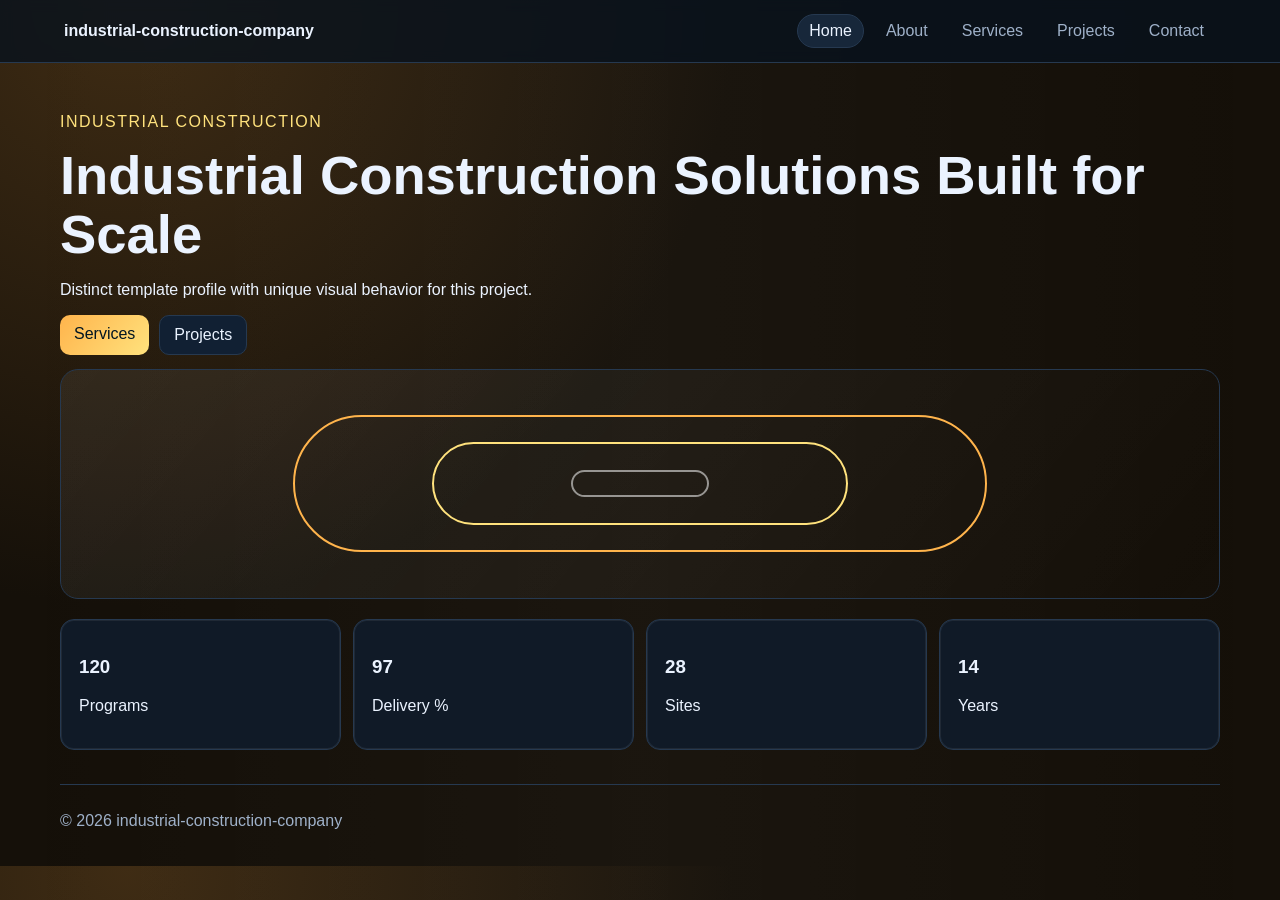
<file: index.html>
﻿<!doctype html><html lang="en"><head><meta charset="utf-8"><meta name="viewport" content="width=device-width,initial-scale=1"><title>industrial-construction-company | index.html</title><link rel="stylesheet" href="css/styles.css"></head><body class="nav-pill card-edge hero-stack motif-beam btn-solid"><div class="bg"></div><header><a class="logo" href="index.html">industrial-construction-company</a><nav><a href="index.html" class="active">Home</a><a href="about.html">About</a><a href="services.html">Services</a><a href="projects.html">Projects</a><a href="contact.html">Contact</a></nav></header><main>        <section class="hero reveal"><div><p class="kicker">Industrial Construction</p><h1>Industrial Construction Solutions Built for Scale</h1><p>Distinct template profile with unique visual behavior for this project.</p><div class="actions"><a class="btn primary" href="services.html">Services</a><a class="btn" href="projects.html">Projects</a></div></div><div class="hero-visual"><span></span><span></span><span></span></div></section>
        <section class="stats reveal"><article class="card"><h3 data-counter="120">0</h3><p>Programs</p></article><article class="card"><h3 data-counter="97">0</h3><p>Delivery %</p></article><article class="card"><h3 data-counter="28">0</h3><p>Sites</p></article><article class="card"><h3 data-counter="14">0</h3><p>Years</p></article></section></main><footer><p>&copy; 2026 industrial-construction-company</p></footer><script src="js/script.js"></script></body></html>
</file>
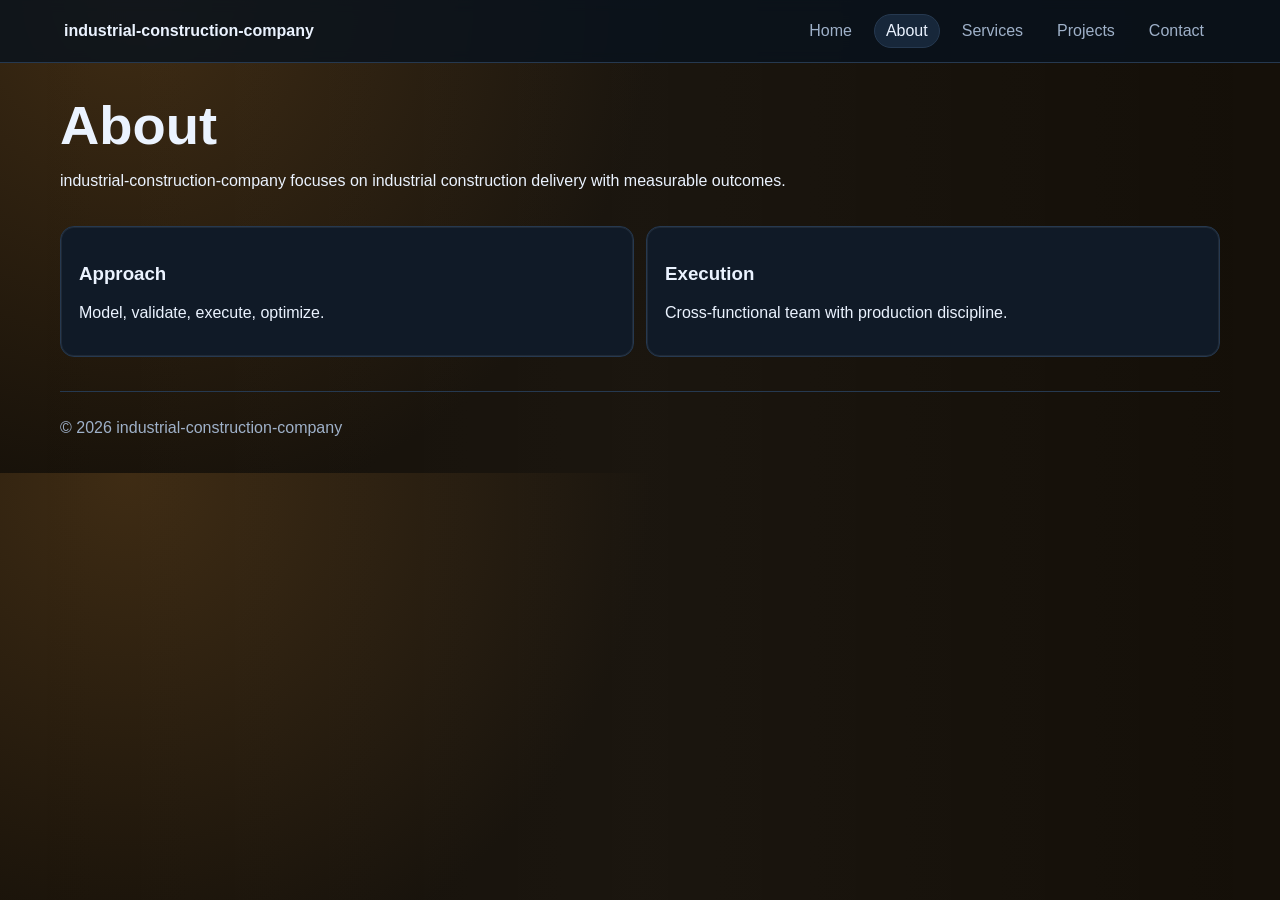
<file: about.html>
﻿<!doctype html><html lang="en"><head><meta charset="utf-8"><meta name="viewport" content="width=device-width,initial-scale=1"><title>industrial-construction-company | about.html</title><link rel="stylesheet" href="css/styles.css"></head><body class="nav-pill card-edge hero-stack motif-beam btn-solid"><div class="bg"></div><header><a class="logo" href="index.html">industrial-construction-company</a><nav><a href="index.html">Home</a><a href="about.html" class="active">About</a><a href="services.html">Services</a><a href="projects.html">Projects</a><a href="contact.html">Contact</a></nav></header><main>        <section class="head reveal"><h1>About</h1><p>industrial-construction-company focuses on industrial construction delivery with measurable outcomes.</p></section>
        <section class="cols reveal"><article class="card"><h3>Approach</h3><p>Model, validate, execute, optimize.</p></article><article class="card"><h3>Execution</h3><p>Cross-functional team with production discipline.</p></article></section></main><footer><p>&copy; 2026 industrial-construction-company</p></footer><script src="js/script.js"></script></body></html>
</file>
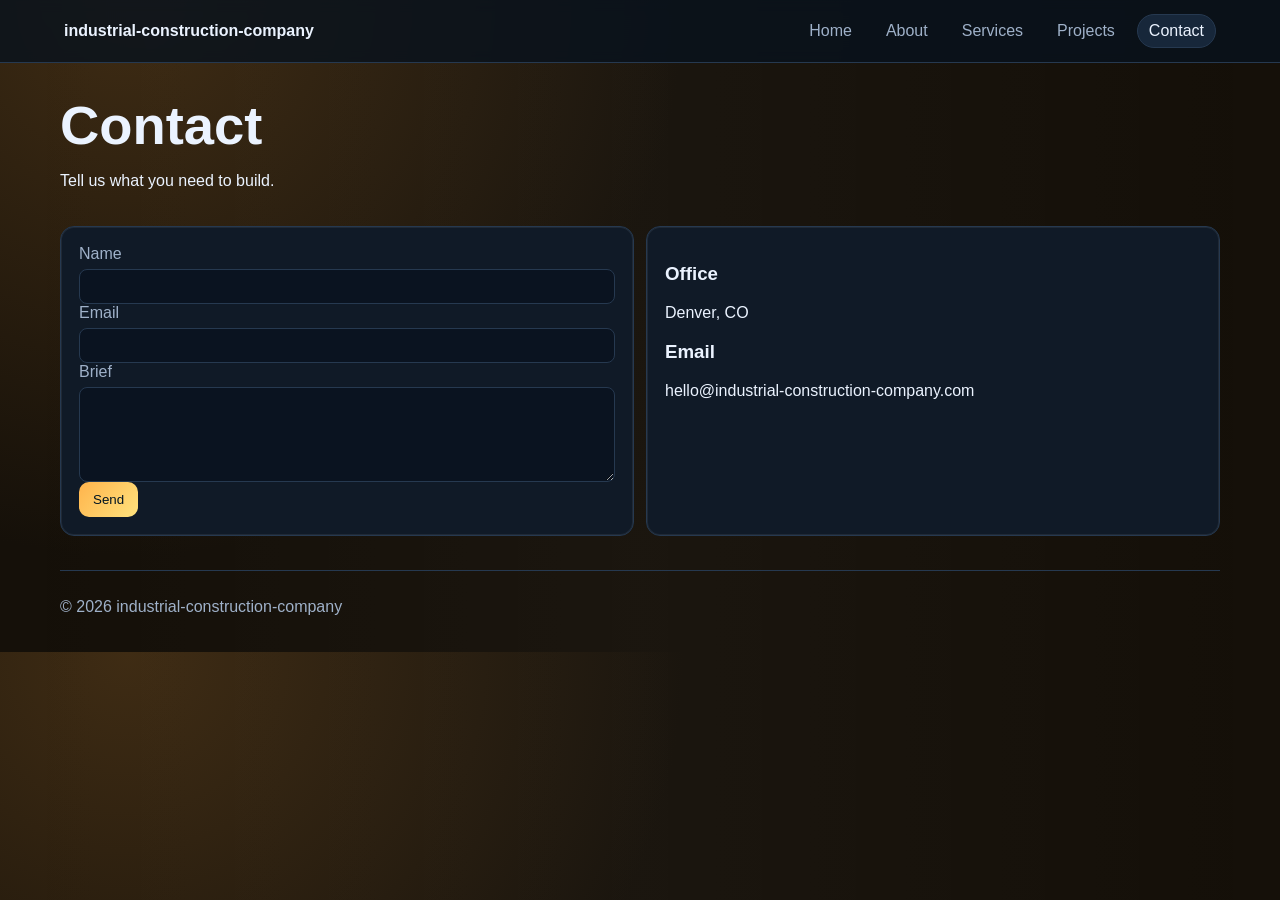
<file: contact.html>
﻿<!doctype html><html lang="en"><head><meta charset="utf-8"><meta name="viewport" content="width=device-width,initial-scale=1"><title>industrial-construction-company | contact.html</title><link rel="stylesheet" href="css/styles.css"></head><body class="nav-pill card-edge hero-stack motif-beam btn-solid"><div class="bg"></div><header><a class="logo" href="index.html">industrial-construction-company</a><nav><a href="index.html">Home</a><a href="about.html">About</a><a href="services.html">Services</a><a href="projects.html">Projects</a><a href="contact.html" class="active">Contact</a></nav></header><main>        <section class="head reveal"><h1>Contact</h1><p>Tell us what you need to build.</p></section>
        <section class="cols reveal"><form class="card" onsubmit="event.preventDefault();this.reset();alert('Message received.');"><label>Name<input required></label><label>Email<input type="email" required></label><label>Brief<textarea rows="5" required></textarea></label><button class="btn primary" type="submit">Send</button></form><article class="card"><h3>Office</h3><p>Denver, CO</p><h3>Email</h3><p>hello@industrial-construction-company.com</p></article></section></main><footer><p>&copy; 2026 industrial-construction-company</p></footer><script src="js/script.js"></script></body></html>
</file>
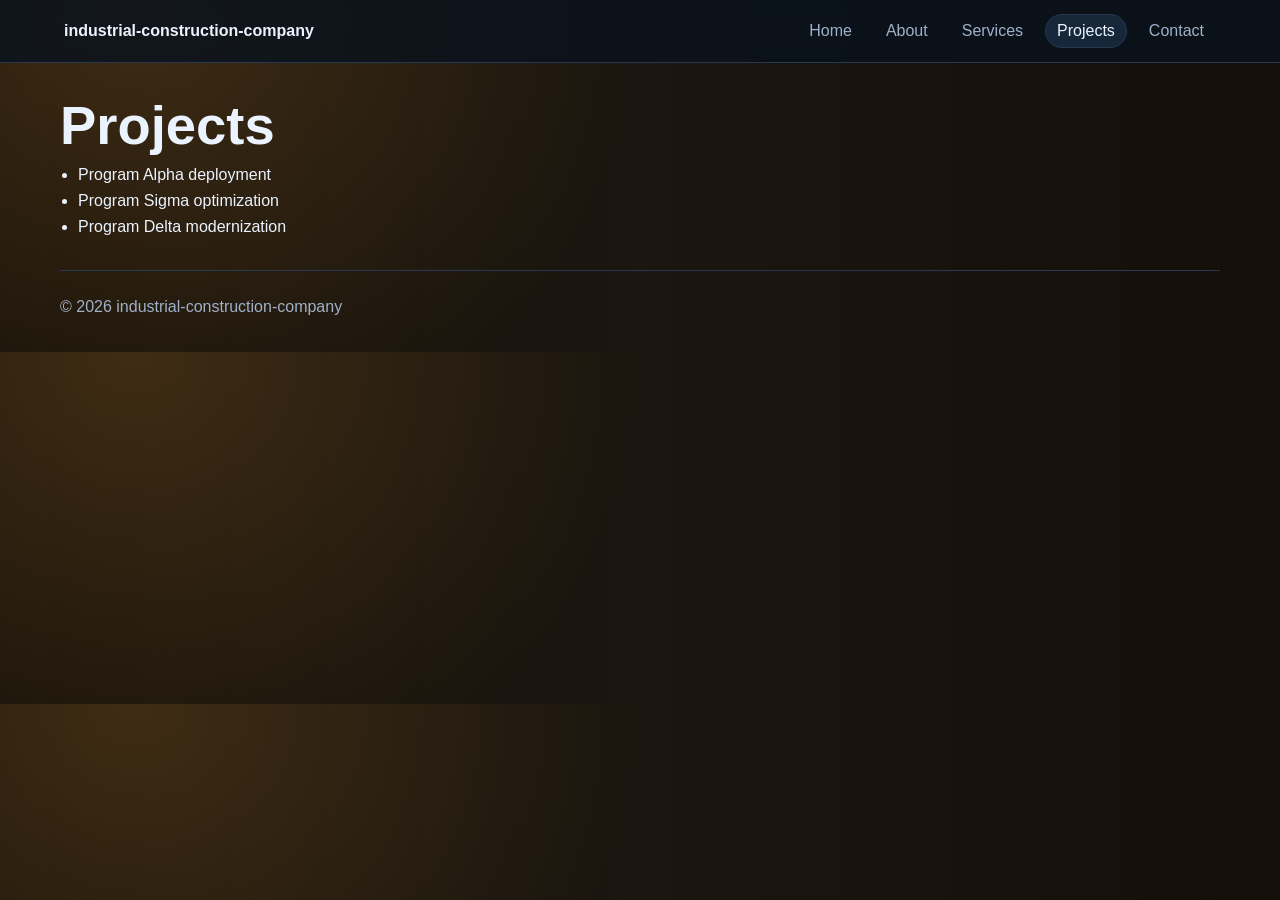
<file: projects.html>
﻿<!doctype html><html lang="en"><head><meta charset="utf-8"><meta name="viewport" content="width=device-width,initial-scale=1"><title>industrial-construction-company | projects.html</title><link rel="stylesheet" href="css/styles.css"></head><body class="nav-pill card-edge hero-stack motif-beam btn-solid"><div class="bg"></div><header><a class="logo" href="index.html">industrial-construction-company</a><nav><a href="index.html">Home</a><a href="about.html">About</a><a href="services.html">Services</a><a href="projects.html" class="active">Projects</a><a href="contact.html">Contact</a></nav></header><main>        <section class="head reveal"><h1>Projects</h1><ul class="list"><li>Program Alpha deployment</li>
            <li>Program Sigma optimization</li>
            <li>Program Delta modernization</li></ul></section></main><footer><p>&copy; 2026 industrial-construction-company</p></footer><script src="js/script.js"></script></body></html>
</file>
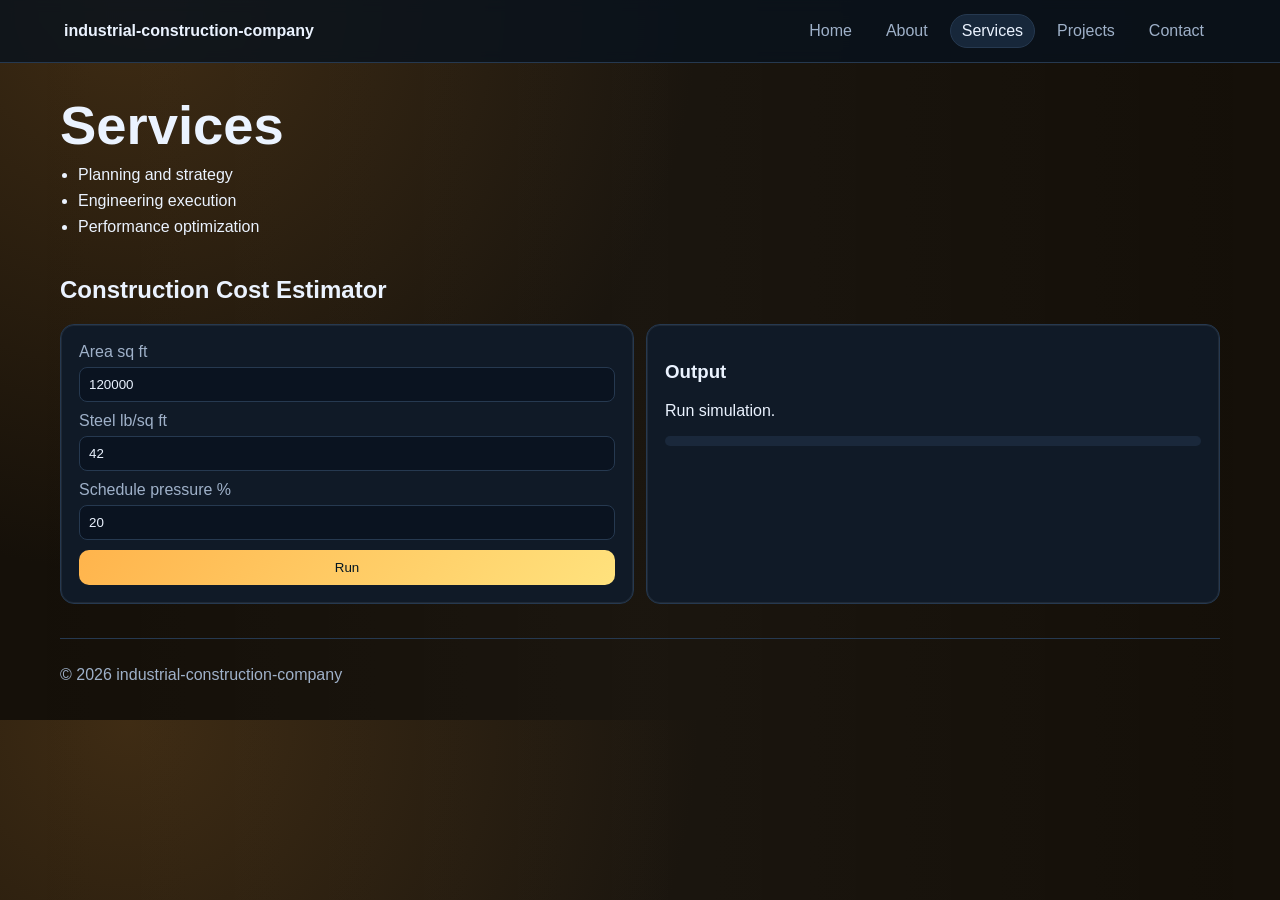
<file: services.html>
﻿<!doctype html><html lang="en"><head><meta charset="utf-8"><meta name="viewport" content="width=device-width,initial-scale=1"><title>industrial-construction-company | services.html</title><link rel="stylesheet" href="css/styles.css"></head><body class="nav-pill card-edge hero-stack motif-beam btn-solid"><div class="bg"></div><header><a class="logo" href="index.html">industrial-construction-company</a><nav><a href="index.html">Home</a><a href="about.html">About</a><a href="services.html" class="active">Services</a><a href="projects.html">Projects</a><a href="contact.html">Contact</a></nav></header><main>        <section class="head reveal"><h1>Services</h1><ul class="list"><li>Planning and strategy</li>
            <li>Engineering execution</li>
            <li>Performance optimization</li></ul></section>
        <section id="tool-root" class="tool reveal">
            <h2>Construction Cost Estimator</h2>
            <div class="tool-grid">
                <form id="tool-form" class="card"></form>
                <div class="card"><h3>Output</h3><p id="tool-result">Run simulation.</p><div class="meter"><span id="tool-meter"></span></div></div>
            </div>
        </section></main><footer><p>&copy; 2026 industrial-construction-company</p></footer><script src="js/script.js"></script></body></html>
</file>
<file: css/styles.css>
﻿:root{--a:#ffb44c;--b:#ffe27d;--bg:#151009;--g:#3f2c14;--f:'Tahoma',sans-serif;--t:#ebf3ff;--m:#9fb1c9;--l:#263950}*{box-sizing:border-box}html{scroll-behavior:smooth}body{margin:0;font-family:var(--f);color:var(--t);background:radial-gradient(circle at 10% 0%,var(--g),var(--bg) 42%),var(--bg)}.bg{position:fixed;inset:0;opacity:.2;pointer-events:none;z-index:-1}
body.motif-rings .bg{background:radial-gradient(circle,#fff2 1px,transparent 1px);background-size:22px 22px}body.motif-mesh .bg{background-image:linear-gradient(#fff2 1px,transparent 1px),linear-gradient(90deg,#fff2 1px,transparent 1px);background-size:34px 34px}body.motif-radar .bg{background:radial-gradient(circle at 70% 20%,#fff3,transparent 30%)}body.motif-leaf .bg{background:linear-gradient(120deg,#fff2,transparent)}body.motif-strata .bg{background:repeating-linear-gradient(160deg,#fff1,#fff1 2px,transparent 2px,transparent 18px)}body.motif-vector .bg{background:linear-gradient(45deg,#fff2 1px,transparent 1px);background-size:26px 26px}body.motif-grain .bg{background:radial-gradient(#fff2 1px,transparent 1px);background-size:14px 14px}body.motif-signal .bg{background:repeating-radial-gradient(circle at 65% 35%,#fff2 0 2px,transparent 2px 18px)}body.motif-silicon .bg{background:linear-gradient(90deg,#fff2,transparent)}body.motif-matrix .bg{background:repeating-linear-gradient(0deg,#fff2,#fff2 1px,transparent 1px,transparent 12px)}body.motif-route .bg{background:linear-gradient(130deg,#fff2,transparent)}body.motif-grid .bg{background-image:linear-gradient(#fff2 1px,transparent 1px),linear-gradient(90deg,#fff2 1px,transparent 1px);background-size:40px 40px}body.motif-beam .bg{background:linear-gradient(90deg,transparent,#fff2,transparent)}body.motif-forge .bg{background:radial-gradient(circle at 20% 20%,#fff3,transparent 32%)}body.motif-nodes .bg{background:radial-gradient(circle,#fff2 2px,transparent 2px);background-size:28px 28px}body.motif-dashboard .bg{background:linear-gradient(0deg,#fff2 2px,transparent 2px);background-size:100% 28px}body.motif-target .bg{background:repeating-radial-gradient(circle,#fff2 0 2px,transparent 2px 12px)}body.motif-orbit .bg{background:radial-gradient(circle at 30% 40%,#fff2,transparent 30%)}body.motif-arm .bg{background:linear-gradient(45deg,#fff2 2px,transparent 2px);background-size:24px 24px}body.motif-factory .bg{background:repeating-linear-gradient(90deg,#fff2,#fff2 4px,transparent 4px,transparent 20px)}
header{position:sticky;top:0;display:flex;justify-content:space-between;align-items:center;gap:10px;padding:14px 5vw;background:#08121dcc;border-bottom:1px solid var(--l);backdrop-filter:blur(6px)}.logo{color:var(--t);text-decoration:none;font-weight:700}nav{display:flex;gap:10px;flex-wrap:wrap}nav a{color:var(--m);text-decoration:none;padding:7px 11px;transition:.2s}
body.nav-pill nav a{border:1px solid transparent;border-radius:999px}body.nav-pill nav a:hover,body.nav-pill nav a.active{color:var(--t);border-color:var(--l);background:#17273a}
body.nav-underline nav a{border-bottom:2px solid transparent}body.nav-underline nav a:hover,body.nav-underline nav a.active{color:var(--t);border-color:var(--a)}
body.nav-box nav a{border:1px solid var(--l);border-radius:8px}body.nav-box nav a:hover,body.nav-box nav a.active{color:var(--t)}
main{width:min(1160px,92vw);margin:34px auto;display:grid;gap:20px}h1{font-size:clamp(2rem,5vw,3.4rem);line-height:1.08;margin:0 0 10px}.kicker{text-transform:uppercase;letter-spacing:1.5px;color:var(--b)}
.hero{display:grid;gap:14px;align-items:center}body.hero-split .hero{grid-template-columns:1.2fr .8fr}body.hero-stack .hero{grid-template-columns:1fr}.hero-visual{min-height:230px;border:1px solid var(--l);border-radius:18px;position:relative;overflow:hidden;background:linear-gradient(130deg,#fff1,#fff0)}.hero-visual span{position:absolute;inset:20%;border:2px solid var(--a);border-radius:999px;animation:wave 3.3s ease-in-out infinite}.hero-visual span:nth-child(2){inset:32%;border-color:var(--b);animation-delay:.4s}.hero-visual span:nth-child(3){inset:44%;border-color:#fff8;animation-delay:.8s}@keyframes wave{0%{transform:scale(.82);opacity:.9}100%{transform:scale(1.55);opacity:.08}}
.actions{display:flex;gap:10px;flex-wrap:wrap;margin-top:10px}.btn{text-decoration:none;padding:10px 14px;border-radius:10px;cursor:pointer;transition:.2s}.btn:hover{transform:translateY(-2px)}
body.btn-solid .btn{border:1px solid var(--l);background:#112033;color:var(--t)}body.btn-solid .btn.primary{border:none;background:linear-gradient(130deg,var(--a),var(--b));color:#021522}
body.btn-line .btn{border:1px solid color-mix(in srgb,var(--a) 45%,var(--l));background:transparent;color:var(--t)}body.btn-line .btn.primary{background:color-mix(in srgb,var(--a) 20%,transparent)}
.stats{display:grid;grid-template-columns:repeat(4,minmax(0,1fr));gap:12px}.cols,.tool-grid{display:grid;grid-template-columns:repeat(2,minmax(0,1fr));gap:12px}.card{padding:18px;border-radius:14px;transition:.25s}
body.card-glow .card{background:linear-gradient(180deg,#152335,#0e1826);border:1px solid var(--l)}body.card-glow .card:hover{box-shadow:0 0 22px color-mix(in srgb,var(--a) 45%,transparent);transform:translateY(-4px)}
body.card-soft .card{background:linear-gradient(180deg,#1a2533,#121a25);border:1px solid #fff1}body.card-soft .card:hover{transform:translateY(-3px)}
body.card-edge .card{background:#101a27;border:1px solid var(--l);box-shadow:inset 0 0 0 1px #fff1}body.card-edge .card:hover{border-color:var(--a);transform:translateY(-3px)}
.list{margin:0;padding-left:18px;display:grid;gap:8px}label{display:grid;gap:6px;color:var(--m)}input,textarea{width:100%;background:#0a1320;color:var(--t);border:1px solid var(--l);border-radius:8px;padding:9px}#tool-form{display:grid;gap:10px}.meter{height:10px;background:#1a283b;border-radius:7px;overflow:hidden}.meter span{display:block;height:100%;width:0;background:linear-gradient(90deg,var(--a),var(--b));transition:width .45s}.reveal{opacity:0;transform:translateY(14px);transition:.6s}.reveal.show{opacity:1;transform:none}footer{width:min(1160px,92vw);margin:18px auto 36px;padding-top:11px;border-top:1px solid var(--l);color:var(--m)}@media (max-width:900px){.hero,.stats,.cols,.tool-grid{grid-template-columns:1fr}header{flex-direction:column;align-items:flex-start}}
</file>
